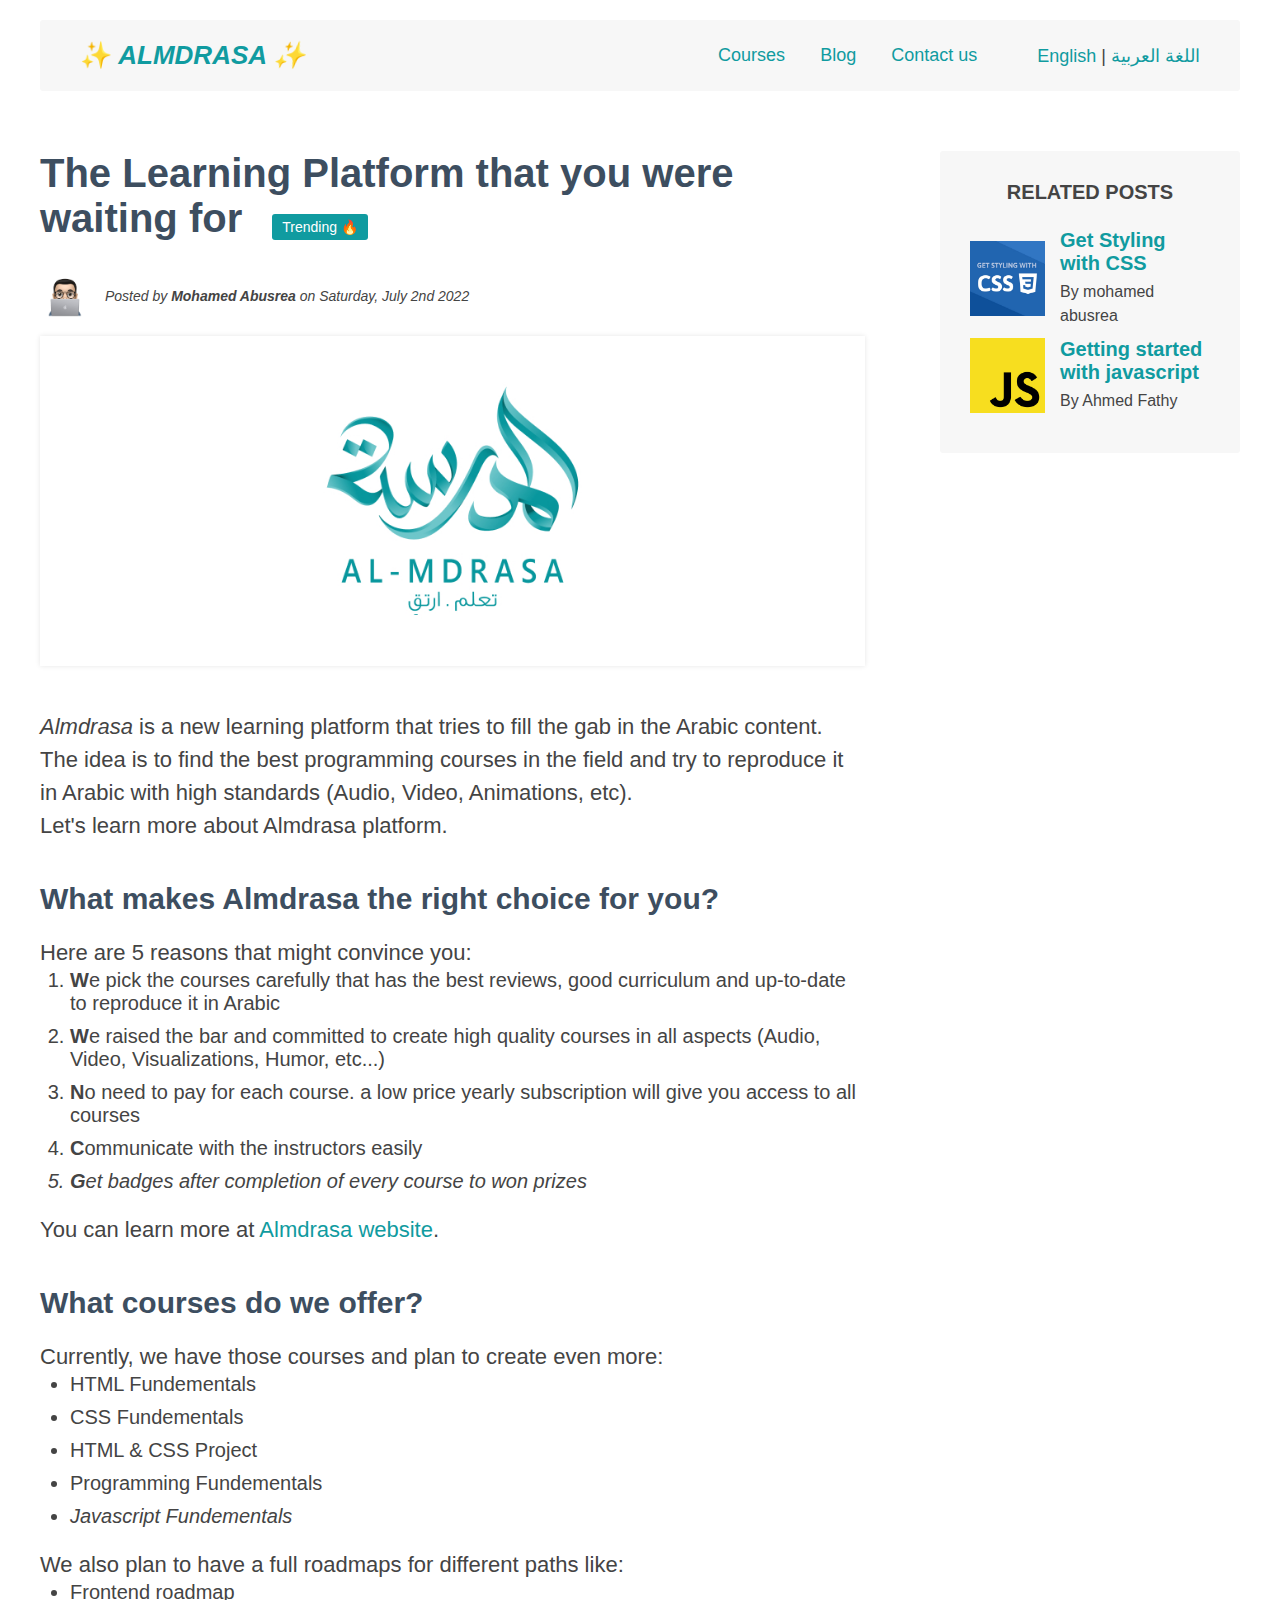
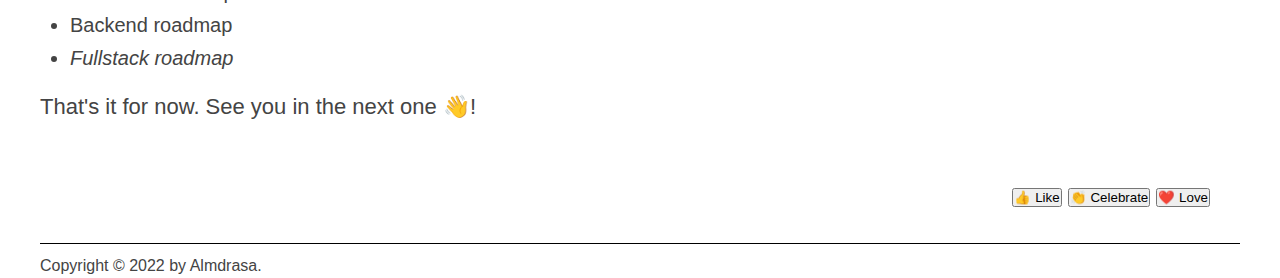
<file: index.html>
<!DOCTYPE html>
<html lang="en">
  <head>
    <!-- Read more about meta element from here: https://developer.mozilla.org/en-US/docs/Web/HTML/Element/meta/name -->
    <meta charset="UTF-8" />
    <meta
      name="description"
      content="share tech news and information with the community"
    />
    <meta
      name="keywords"
      content="almdrasa, tech, blog, html, css, javascript, programming, code,frontend, backend, fullstack"
    />
    <link href="style.css" rel="stylesheet" />

    <title>The Learning Platform that you were waiting for</title>
  </head>

  <body>
    <!--
    <h1>The Learning Platform that you were waiting for</h1>
    <h2>The Learning Platform that you were waiting for</h2>
    <h3>The Learning Platform that you were waiting for</h3>
    <h4>The Learning Platform that you were waiting for</h4>
    <h5>The Learning Platform that you were waiting for</h5>
    <h6>The Learning Platform that you were waiting for</h6>
    -->
    <div class="container">
      <header class="main-header">
        <h1 class="logo">✨ Almdrasa ✨</h1>
        <div class="nav-content">
          <nav class="main-nav">
            <a href="courses.html">Courses</a>
            <a href="#">Blog</a>
            <a href="#">Contact us</a>
          </nav>
          <nav class="language-nav" aria-label="language navigation">
            <a href="index.html">English</a>
            <span class="separation">|</span>
            <a href="index-ar.html">اللغة العربية</a>
          </nav>
        </div>
      </header>
      <!-- <div class="row"> -->
      <article>
        <header class="post-header">
          <h2>The Learning Platform that you were waiting for</h2>
          <div class="author-content">
            <img
              class="author-img"
              src="img/mohamed-abusrea.jpg"
              alt="picture of Mohamed Abusrea"
              height="50"
              width="50"
            />

            <p id="author">
              Posted by <strong>Mohamed Abusrea</strong> on Saturday, July 2nd
              2022
            </p>
          </div>

          <img
            class="post-img"
            src="img/post-img.jpg"
            alt="picture of Almdrasa"
            width="500"
            height="200"
          />

          <div class="reactions">
            <button>👍 Like</button>
            <button>👏 Celebrate</button>
            <button>❤️ Love</button>
          </div>
        </header>

        <p>
          <em>Almdrasa</em> is a new learning platform that tries to fill the
          gab in the Arabic content. The idea is to find the best programming
          courses in the field and try to reproduce it in Arabic with high
          standards (Audio, Video, Animations, etc).
        </p>

        <p>Let's learn more about Almdrasa platform.</p>

        <h3>What makes Almdrasa the right choice for you?</h3>

        <p>Here are 5 reasons that might convince you:</p>

        <ol>
          <li>
            <strong>W</strong>e pick the courses carefully that has the best
            reviews, good curriculum and up-to-date to reproduce it in Arabic
          </li>
          <li>
            <strong>W</strong>e raised the bar and committed to create high
            quality courses in all aspects (Audio, Video, Visualizations, Humor,
            etc...)
          </li>
          <li>
            <strong>N</strong>o need to pay for each course. a low price yearly
            subscription will give you access to all courses
          </li>
          <li><strong>C</strong>ommunicate with the instructors easily</li>
          <li>
            <strong>G</strong>et badges after completion of every course to won
            prizes
          </li>
        </ol>

        <p>
          You can learn more at
          <a href="https://www.almdrasa.com" target="_blank">Almdrasa website</a
          >.
        </p>

        <h3>What courses do we offer?</h3>

        <p>Currently, we have those courses and plan to create even more:</p>

        <ul>
          <li>HTML Fundementals</li>
          <li>CSS Fundementals</li>
          <li>HTML & CSS Project</li>
          <li>Programming Fundementals</li>
          <li>Javascript Fundementals</li>
        </ul>

        <p>We also plan to have a full roadmaps for different paths like:</p>

        <ul>
          <li>Frontend roadmap</li>
          <li>Backend roadmap</li>
          <li>Fullstack roadmap</li>
        </ul>

        <p>That's it for now. See you in the next one 👋!</p>
      </article>

      <aside class="aside">
        <h4>Related posts</h4>

        <ul class="related">
          <li class="related-post">
            <img src="img/related-1.jpg" alt="CSS logo" width="75" width="75" />
            <div>
              <a class="related-link" href="#">Get Styling with CSS</a>
              <p class="related-author">By mohamed abusrea</p>
            </div>
          </li>
          <li class="related-post">
            <img
              src="img/related-2.jpg"
              alt="javascript logo"
              width="75"
              heigth="75"
            />
            <div>
              <a class="related-link" href="#"
                >Getting started with javascript</a
              >
              <p class="related-author">By Ahmed Fathy</p>
            </div>
          </li>
        </ul>
      </aside>
      <!-- </div> -->
      <footer>
        <p id="copyright" class="copyright text">
          Copyright &copy; 2022 by Almdrasa.
        </p>
      </footer>
    </div>
  </body>
</html>
</file>
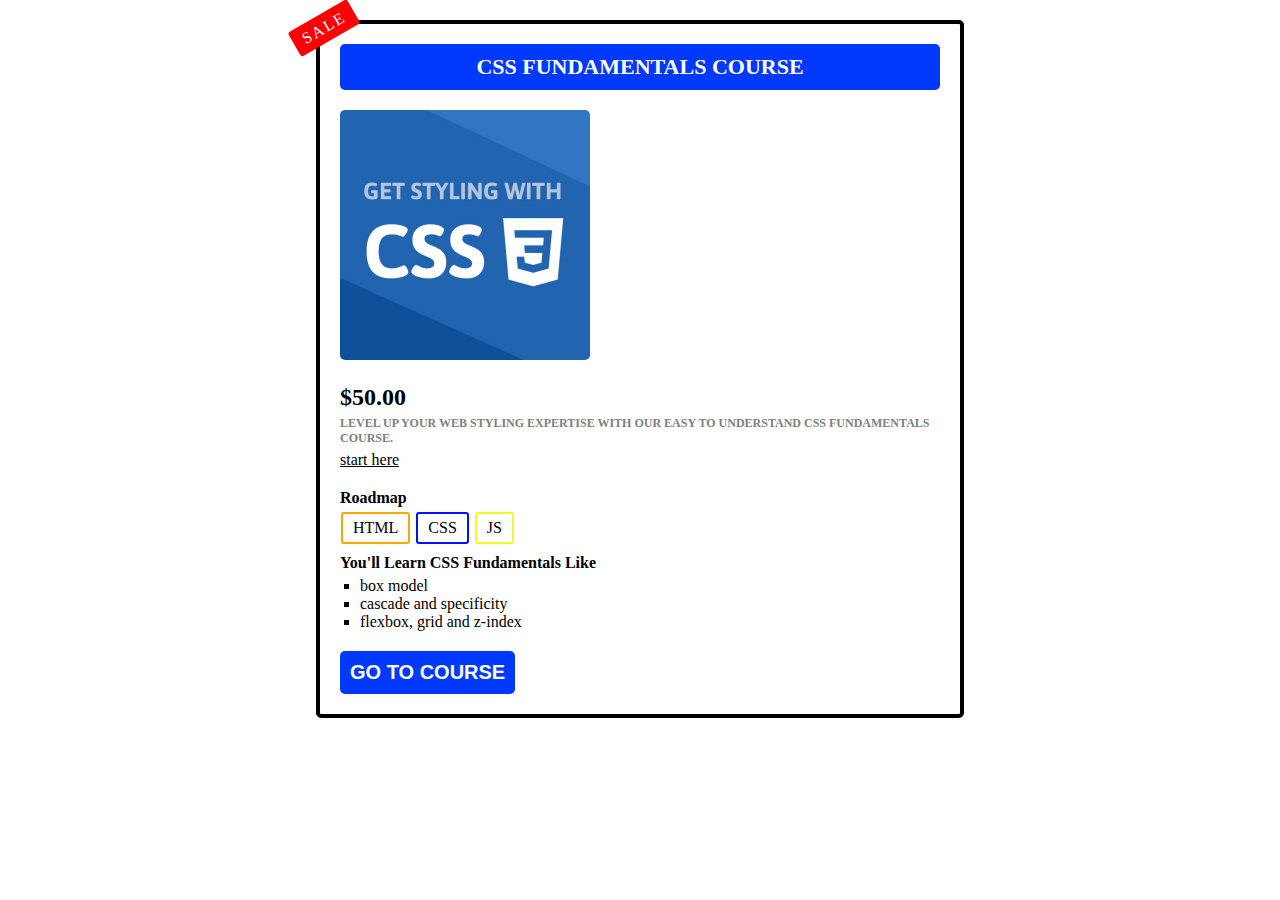
<file: الاساس اللي هنطبق عليه تحديات الكورس/index.html>
<!DOCTYPE html>
<html lang="en">
  <head>
    <meta charset="UTF-8" />
    <meta name="viewport" content="width=device-width, initial-scale=1.0" />
    <title>CSS Course card</title>
    <link rel="stylesheet" href="style.css" />
  </head>

  <body class="rounded-border">
    <article class="course rounded-border">
      <p class="course-sale">SALE</p>
      <h2 class="course-title rounded-border">CSS Fundamentals Course</h2>
      <img
        class="course-image rounded-border"
        width="250"
        height="250"
        src="./images/related-1.jpg"
        alt="css image"
      />
      <p class="course-price">
        <strong>$50.00</strong>
      </p>
      <p class="related-to-price">
        Level up your web styling expertise with our easy to understand CSS
        fundamentals course.
      </p>
      <a href="https://almdrasa.com" target="_blank" rel="noopener"
        >start here</a
      >
      <h4 class="road-map-title">Roadmap</h4>
      <ul>
        <li class="road-map-item">HTML</li>
        <li class="road-map-item">CSS</li>
        <li class="road-map-item">JS</li>
      </ul>

      <h3 class="course-list-title">You'll learn CSS fundamentals like</h3>
      <ul>
        <li class="course-list-item">box model</li>
        <li class="course-list-item">cascade and specificity</li>
        <li class="course-list-item">flexbox, grid and z-index</li>
      </ul>
      <button class="course-button rounded-border ali">Go to course</button>
    </article>
  </body>
</html>
</file>
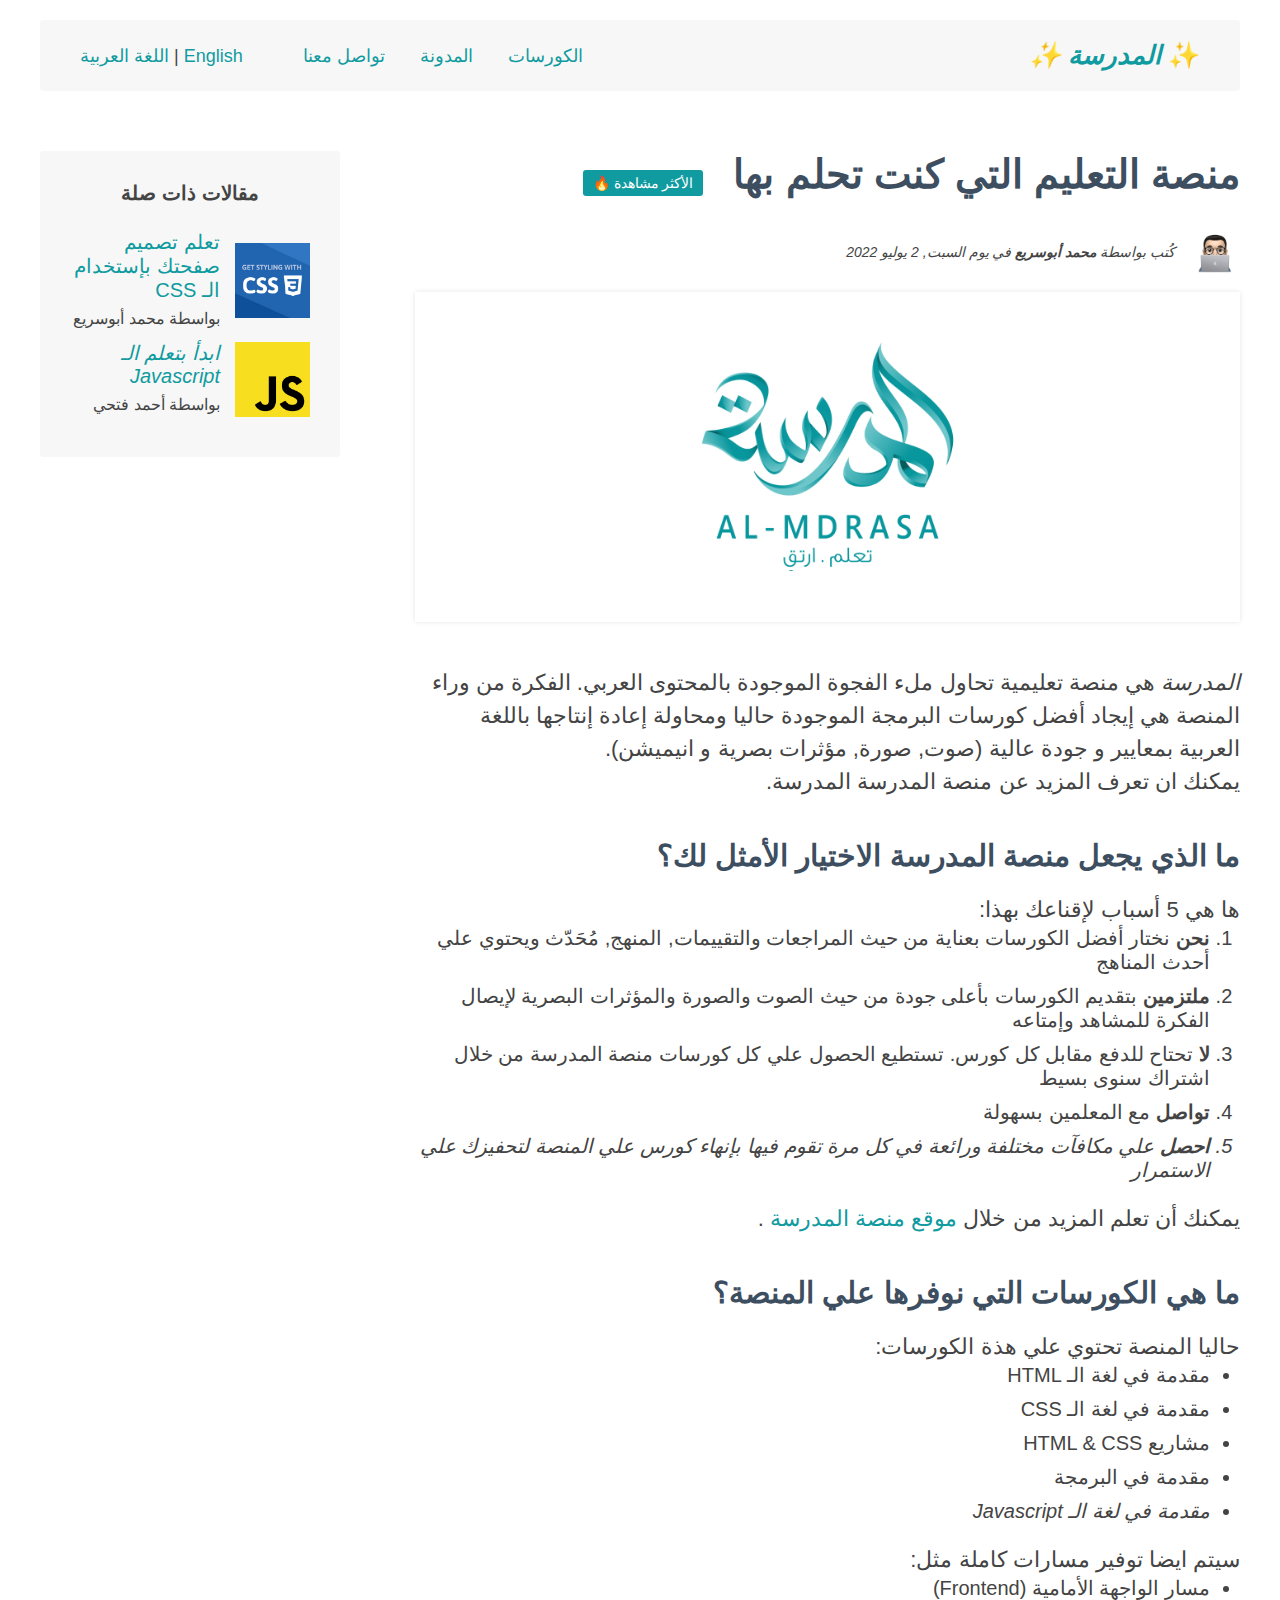
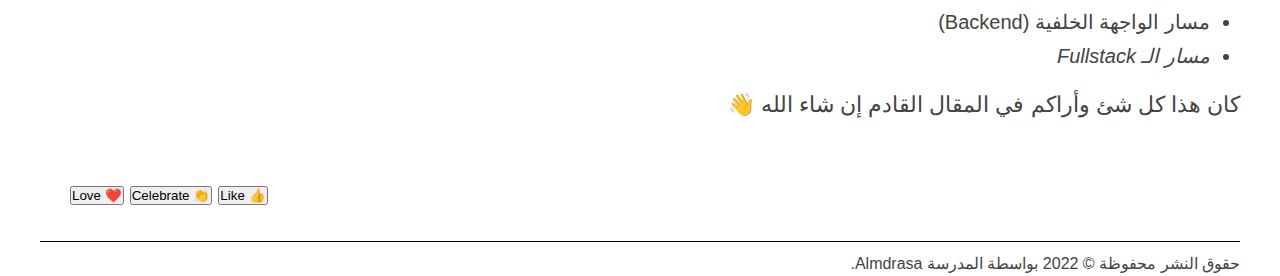
<file: index-ar.html>
<!DOCTYPE html>
<html lang="ar" dir="rtl">
  <head>
    <!-- Read more about meta element from here: https://developer.mozilla.org/en-US/docs/Web/HTML/Element/meta/name -->
    <meta charset="UTF-8" />
    <meta
      name="description"
      content="شارك الاخبار والمعلومات التقنية مع المجتمع التقني"
    />
    <meta
      name="keywords"
      content="المدرسة, تقنية, مدونة, html, css, javascript, برمجة, كود,frontend, backend, fullstack"
    />
    <link href="style.css" rel="stylesheet" />

    <title>منصة التعليم التي كنت تحلم بها</title>
  </head>

  <body>
    <div class="container">
      <header class="main-header">
        <h1 class="logo">✨ المدرسة ✨</h1>
        <div class="nav-content">
          <nav>
            <a href="courses.html">الكورسات</a>
            <a href="#">المدونة</a>
            <a href="#">تواصل معنا</a>
          </nav>

          <nav class="language-nav" aria-label="language navigation">
            <a href="index.html">English</a>
            <span class="separation">|</span>
            <a href="index-ar.html">اللغة العربية</a>
          </nav>
        </div>
      </header>
      <!-- <div class="row"> -->
      <article>
        <header class="post-header">
          <h2>منصة التعليم التي كنت تحلم بها</h2>
          <div class="author-content">
            <img
              class="author-img"
              src="img/mohamed-abusrea.jpg"
              alt="picture of Mohamed Abusrea"
              height="50"
              width="50"
            />

            <p id="author">
              كُتب بواسطة <strong>محمد أبوسريع</strong> في يوم السبت, 2 يوليو
              2022
            </p>
          </div>
          <img
            class="post-img"
            src="img/post-img.jpg"
            alt="picture of Almdrasa"
            width="500"
            height="200"
          />

          <div class="reactions">
            <button>👍 Like</button>
            <button>👏 Celebrate</button>
            <button>❤️ Love</button>
          </div>
        </header>

        <p>
          <em>المدرسة</em> هي منصة تعليمية تحاول ملء الفجوة الموجودة بالمحتوى
          العربي. الفكرة من وراء المنصة هي إيجاد أفضل كورسات البرمجة الموجودة
          حاليا ومحاولة إعادة إنتاجها باللغة العربية بمعايير و جودة عالية (صوت,
          صورة, مؤثرات بصرية و انيميشن).
        </p>

        <p>يمكنك ان تعرف المزيد عن منصة المدرسة المدرسة.</p>

        <h3>ما الذي يجعل منصة المدرسة الاختيار الأمثل لك؟</h3>

        <p>ها هي 5 أسباب لإقناعك بهذا:</p>

        <ol>
          <li>
            <strong>نحن</strong> نختار أفضل الكورسات بعناية من حيث المراجعات
            والتقييمات, المنهج, مُحَدّث ويحتوي علي أحدث المناهج
          </li>
          <li>
            <strong>ملتزمين</strong> بتقديم الكورسات بأعلى جودة من حيث الصوت
            والصورة والمؤثرات البصرية لإيصال الفكرة للمشاهد وإمتاعه
          </li>
          <li>
            <strong>لا</strong> تحتاح للدفع مقابل كل كورس. تستطيع الحصول علي كل
            كورسات منصة المدرسة من خلال اشتراك سنوى بسيط
          </li>
          <li><strong>تواصل</strong> مع المعلمين بسهولة</li>
          <li>
            <strong>احصل</strong> علي مكافآت مختلفة ورائعة في كل مرة تقوم فيها
            بإنهاء كورس علي المنصة لتحفيزك علي الاستمرار
          </li>
        </ol>

        <p>
          يمكنك أن تعلم المزيد من خلال
          <a href="https://www.almdrasa.com" target="_blank">
            موقع منصة المدرسة </a
          >.
        </p>

        <h3>ما هي الكورسات التي نوفرها علي المنصة؟</h3>

        <p>حاليا المنصة تحتوي علي هذة الكورسات:</p>

        <ul>
          <li>مقدمة في لغة الـ HTML</li>
          <li>مقدمة في لغة الـ CSS</li>
          <li>مشاريع HTML & CSS</li>
          <li>مقدمة في البرمجة</li>
          <li>مقدمة في لغة الـ Javascript</li>
        </ul>

        <p>سيتم ايضا توفير مسارات كاملة مثل:</p>

        <ul>
          <li>مسار الواجهة الأمامية (Frontend)</li>
          <li>مسار الواجهة الخلفية (Backend)</li>
          <li>مسار الـ Fullstack</li>
        </ul>

        <p>كان هذا كل شئ وأراكم في المقال القادم إن شاء الله 👋</p>
      </article>

      <aside class="aside">
        <h4>مقالات ذات صلة</h4>

        <ul class="related">
          <li class="related-post">
            <img src="img/related-1.jpg" alt="CSS logo" width="75" width="75" />
            <div>
              <a href="#">تعلم تصميم صفحتك بإستخدام الـ CSS</a>
              <p class="related-author">بواسطة محمد أبوسريع</p>
            </div>
          </li>
          <li class="related-post">
            <img
              src="img/related-2.jpg"
              alt="javascript logo"
              width="75"
              heigth="75"
            />
            <div>
              <a href="#">ابدأ بتعلم الـ Javascript</a>
              <p class="related-author">بواسطة أحمد فتحي</p>
            </div>
          </li>
        </ul>
      </aside>
      <!-- </div> -->
      <footer>
        <p id="copyright" class="copyright text">
          حقوق النشر محفوظة &copy; 2022 بواسطة المدرسة Almdrasa.
        </p>
      </footer>
    </div>
  </body>
</html>
</file>
<file: style.css>
* {
  margin: 0;
  padding: 0;
}

/* PAGE SECTIONS */
body {
  color: #444;
  font-family: sans-serif;
  position: relative;
}

.container {
  width: 1200px;
  margin: 0 auto;
}

.main-header {
  background-color: #f7f7f7;
  padding: 20px 40px;
  /* margin-bottom: 60px;*/
  margin-block-start: 20px;
  border-radius: 3px;
}

.logo {
  color: #109ba0;
}

nav {
  font-size: 18px;
}

article {
  margin-bottom: 60px;
}

.post-header {
  margin-bottom: 40px;
}

aside {
  background-color: #f7f7f7;
  padding: 50px 0;
  border-radius: 3px;
}

/* SMALLER ELEMENTS */
h1,
h2,
h3 {
  color: #3d4e60;
}

h1 {
  font-size: 26px;
  text-transform: uppercase;
  font-style: italic;
}

h2 {
  font-size: 40px;
  margin-bottom: 30px;
}

h3 {
  font-size: 30px;
  margin-bottom: 20px;
  margin-top: 40px;
}

h4 {
  font-size: 20px;
  text-transform: uppercase;
  text-align: center;
}

p {
  font-size: 22px;
  line-height: 1.5;
}

ul,
ol {
  margin-inline-start: 30px;
  margin-bottom: 20px;
}

li {
  font-size: 20px;
  margin-bottom: 10px;
}

li:last-child {
  margin-bottom: 0;
}

.author-img {
  border-radius: 3px;
}

#author {
  font-style: italic;
  font-size: 14px;
}

#copyright {
  font-size: 16px;
}

.related-author {
  font-size: 18px;
  font-weight: bold;
}

.related {
  list-style: none;
}

li:last-child {
  font-style: italic;
}

/* Styling links */
a:link {
  color: #109ba0;
  text-decoration: none;
}

a:visited {
  color: #109ba0;
}

a:hover {
  color: #13bec4;
  font-weight: bold;
  text-decoration: underline #13bec4;
}

a:active {
  background-color: black;
  font-style: italic;
}

.separator {
  margin-right: 30px;
}
/* LVHA */

.post-img {
  width: 100%;
  height: auto;
  box-shadow: 0px 0px 5px rgba(0, 0, 0, 0.1);
}

nav a:link {
  margin-right: 30px;
  display: inline-block;
}

nav a:link:last-child {
  margin-right: 0;
}

.language-nav a:link {
  margin-right: 0;
}

h1::first-letter {
  font-style: normal;
  margin-right: 0;
}

h2 {
  position: relative;
}

h2::after {
  content: "Trending 🔥";
  background-color: #109ba0;
  color: #fff;
  font-size: 14px;
  font-weight: normal;
  display: inline-block;
  padding: 5px 10px;
  margin-left: 30px;
  margin-top: 14px;
  border-radius: 3px;
}

.reactions {
  position: absolute;
  font-size: 22px;
  padding: 20px;
  cursor: pointer;
  bottom: 50px;
  right: 50px;
}

/* RTL styles */
[dir="rtl"] h2::after {
  content: "الأكثر مشاهدة 🔥";
}

[dir="rtl"] nav a:link {
  margin-right: auto;
  margin-left: 30px;
}

[dir="rtl"] nav a:link:last-child {
  margin-left: 0;
}

[dir="rtl"] .language-nav a:link {
  margin-left: 0;
}

[dir="rtl"] h1::first-letter {
  margin-left: 0;
}

[dir="rtl"] h2::after {
  margin-left: auto;
  margin-right: 30px;
}

[dir="rtl"] .separator {
  margin-right: 0;
  margin-left: 30px;
}

[dir="rtl"] .reactions {
  right: auto;
  left: 50px;
}
/* flex layout application  */
.main-header {
  display: flex;
  align-items: center;
  justify-content: space-between;
}
.nav-content {
  display: flex;
  gap: 60px;
}
.author-content {
  display: flex;
  align-items: center;
  gap: 15px;
  margin-bottom: 15px;
}
.related-post {
  display: flex;
  gap: 15px;
  align-items: center;
}
.related-author {
  margin-bottom: 0;
  font-weight: normal;
  font-style: normal;
  margin-top: 5px;
  font-size: 16px;
}
.related-link {
  font-style: normal;
  font-weight: bold;
  font-size: 20px;
}
/* .row {
  display: flex;
  gap: 75px;
  align-items: flex-start;
} */
.aside {
  flex: 0 0 320px;
  padding: 30px 0 40px;
  position: sticky;
  top: 30px;
}
.related {
  margin-block-start: 25px;
  margin-block-end: 0px;
  margin-inline-end: 30px;
}

footer {
  border-top: 1px solid #000;
  padding-top: 10px;
}
/* grid layout */
.container {
  display: grid;
  grid-template-columns: 1fr 300px;
  column-gap: 75px;
  row-gap: 60px;
  align-items: start;
}
.main-header {
  grid-column: 1/-1;
}
footer {
  grid-column: 1/-1;
}
</file>
<file: الاساس اللي هنطبق عليه تحديات الكورس/style.css>
* {
  margin: 0;
  padding: 0;
}
body {
  font-family: serif;
}
.course {
  position: relative;
  border: 4px solid black;
  width: 600px;
  margin-top: 20px;
  margin-left: auto;
  margin-right: auto;
  padding: 0 20px;
}
.course-sale {
  color: #ffffff;
  background-color: red;
  letter-spacing: 2px;
  padding: 5px 10px;
  border-radius: 3px;

  transform: rotate(-30deg);
  position: absolute;
  top: -10px;
  left: -30px;
}
.rounded-border {
  border-radius: 5px;
}
.course-title,
.course-button {
  color: #ffffff;
  background-color: #0039fe;
  text-transform: uppercase;
  font-weight: bold;
  padding: 10px;
}
.course-title {
  font-size: 22px;
  text-align: center;
  margin: 20px 0;
}

.course-price {
  font-size: 24px;
  margin: 20px 0 0 0;
}
.related-to-price {
  font-size: 12px;
  font-weight: bold;
  color: gray;
  text-transform: uppercase;
  margin: 5px 0;
}
.course-button {
  font-size: 20px;

  border: 0;
  transition: background 0.4s ease;
  margin: 20px 0;
}

.course-button:hover {
  background-color: #0037fe7f;
  cursor: pointer;
}

a:link {
  color: black;
}
a:visited {
  color: black;
}
a:hover {
  color: black;
  text-decoration: none;
}
.road-map-title {
  margin-top: 20px;
}
.road-map-item {
  display: inline-block;
  border: 2px solid black;
  padding: 5px 10px;
  margin: 5px 1px;
  border-radius: 3px;
}
.road-map-item:first-child {
  border-color: #ffa500;
}
.road-map-item:nth-child(2) {
  border-color: #000fff;
}
.road-map-item:last-child {
  border-color: #f6f62b;
}
.course-list-title {
  font-size: 16px;
  font-weight: bold;
  text-transform: capitalize;
  margin: 5px 0 5px 0;
}
.course-list-item {
  list-style: square;
  margin: 0 20px;
}
</file>
